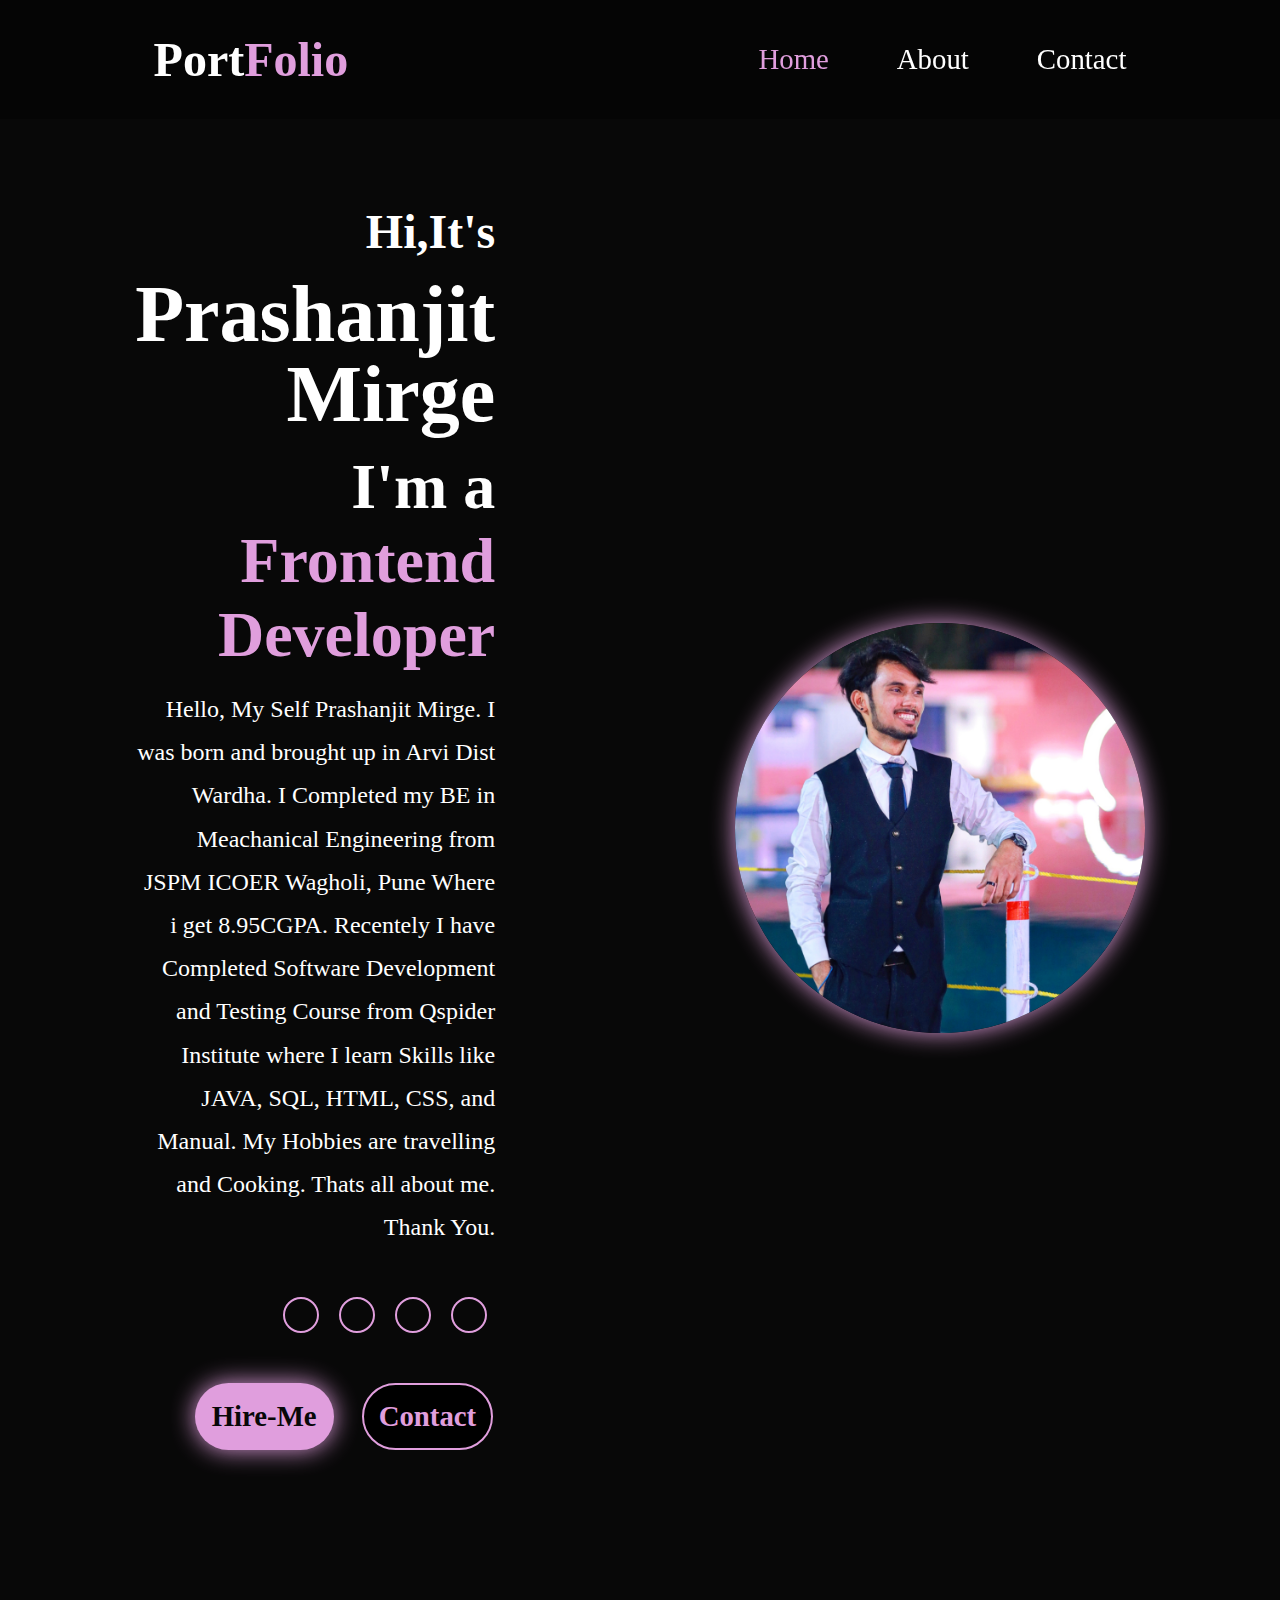
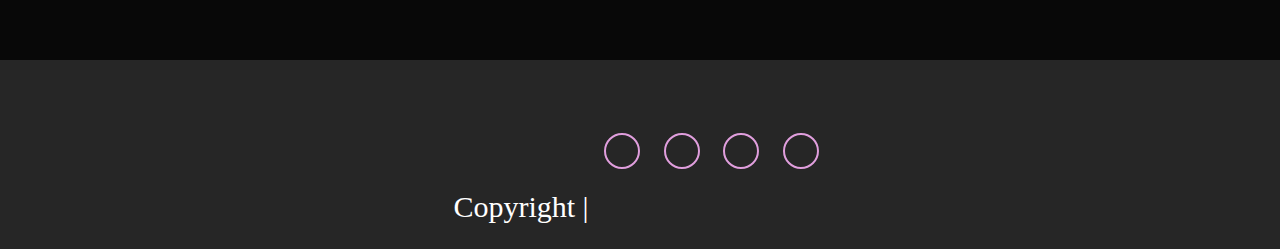
<file: 1_PortfolioWebsite/index.html>
<!DOCTYPE html>
<html lang="en">
<head>
  <meta charset="UTF-8">
  <meta name="viewport" content="width=device-width, initial-scale=1.0">
  <title>PortFolio</title>
  <link rel="stylesheet" href="https://cdnjs.cloudflare.com/ajax/libs/font-awesome/6.6.0/css/all.min.css" integrity="sha512-Kc323vGBEqzTmouAECnVceyQqyqdsSiqLQISBL29aUW4U/M7pSPA/gEUZQqv1cwx4OnYxTxve5UMg5GT6L4JJg==" crossorigin="anonymous" referrerpolicy="no-referrer" />

  <link rel="stylesheet" href="index.css">
</head>
<body>
 <header class="header">
  <a href="#home" class="logo">Port<span>Folio</span></a>
  
  <i class="fa-solid fa-bars" id="menu-icon"></i>

  <nav class="navbar">
    <a href="#home" id="homes" onclick="homes()">Home</a>
    <a href="#about" id="abouts" onclick="abouts()">About</a>
    <a href="#contact" id="contacts" onclick="contacts()">Contact</a>
  </nav>
 </header>

 <section class="home" id="home">

  <div class="home-content">
    <h2>Hi,It's</h2><br>
    <h1>Prashanjit Mirge</h1>
    <h3>I'm a <span>Frontend Developer</span></h3>
    <p>Hello, My Self Prashanjit Mirge. I was born and brought up in Arvi Dist Wardha. I Completed my BE in Meachanical Engineering from JSPM ICOER Wagholi, Pune Where i get 8.95CGPA. Recentely I have Completed Software Development and Testing Course from Qspider Institute where I learn Skills like JAVA, SQL, HTML, CSS, and Manual. My Hobbies are travelling and Cooking. Thats all about me. Thank You.</p>

    <div class="social-icons">
        <a href="#"><i class="fa-brands fa-github"></i></a>
        <a href="#"><i class="fa-brands fa-linkedin"></i></a>
        <a href="#"><i class="fa-brands fa-instagram"></i></a>
        <a href="#"><i class="fa-brands fa-facebook"></i></a>
    </div>
    
    <div class="btn-group">
       <a href="#" class="btn">Hire-Me</a>
       <a href="#contact" class="btn">Contact</a>
    </div>


  </div>

  <div class="home-img">
    <img src="images/IMG_20230601_215106_329.jpg" alt="img">
  </div>

 </section>

 <!-- About -->
  <div id="about" class="about">
     <div class="container">
         <div class="row">
            <div class="about-col-1">
              <img src="images/IMG_20230601_215106_329.jpg" alt="">
            </div>
               
            <div class="about-col-2">
              <h1 class="sub-title">About Me</h1>
              <p>Hello, My Self Prashanjit Mirge. I was born and brought up in Arvi Dist Wardha. I Completed my BE in Meachanical Engineering from JSPM ICOER Wagholi, Pune Where i get 8.95CGPA. Recentely I have Completed Software Development and Testing Course from Qspider Institute where I learn Skills like JAVA, SQL, HTML, CSS, and Manual. My Hobbies are travelling and Cooking. Thats all about me. Thank You.</p>

              <div class="about-info">
                <div class="skills">Skills
                  <div class="skill-content">
                    <ul>
                       <li><span>FrontEnd</span><br>HTML, CSS, JS</li>
                       <li><span>BackEnd</span><br>Java</li>
                       <li><span>DataBase</span><br>SQL</li>
                       <li><span>Testing</span><br>Manual, Selenium</li>
                    </ul>
                  </div>
                </div>
            

                <div class="edu">Education
                  <div class="skill-content">
                    <ul>
                       <li><span>BE in Mechanical Engg</span><br>JSPM ICOER Wagholi, Pune. <br>CGPA 8.95 | 2022</li>

                       <li><span>Diploma in Mechanical Engg</span><br>Government Polytechnic, Arvi. <br>Percentage 72.18 | 2019</li>
                       
                    </ul>
                  </div>
                </div>

              </div>

            </div>
         </div>
     </div>
  </div>

  <!-- ***********contact*********** -->
   <div id="contact" class="contact">
       <div class="container">
          <div class="row">
              <div class="contact-left">
                <h1 class="sub-title">Contact Me</h1>
                <p><i class="fa-solid fa-envelope"></i> prashanjitmirge@gmail.com</p>
                <p><i class="fa-solid fa-phone"></i> 7972849822</p>
                <div class="social-icons s2">
                  <a href="#"><i class="fa-brands fa-github"></i></a>
                  <a href="#"><i class="fa-brands fa-linkedin"></i></a>
                  <a href="#"><i class="fa-brands fa-instagram"></i></a>
                  <a href="#"><i class="fa-brands fa-facebook"></i></a>
                </div>
                <div class="btn-group btn2">
                  <a href="images/Prashanjit_FResume.pdf" download class="btn">Download CV</a></div>
              </div>

              <div class="contact-right">
                <form>
                   <input type="text" name="Name" placeholder="Your Name" required>

                   <input type="text" name="Email" placeholder="Your Email" required>

                   <textarea name="Message" rows="6" placeholder="Your Message" id=""></textarea>
                   <button type="submit" class="btn btn2 btn3">Send Message</button>
                </form>
              </div>
          </div>
       </div>
   </div>
  
  
  <footer class="fot-1">
   <p>Copyright |  <a href="#"><i class="fa-brands fa-github"></i></a>
    <a href="#"><i class="fa-brands fa-linkedin"></i></a>
    <a href="#"><i class="fa-brands fa-instagram"></i></a>
    <a href="#"><i class="fa-brands fa-facebook"></i></a></p>
  </footer>

  <script src="index.js">
  </script>
</body>
</html>
</file>
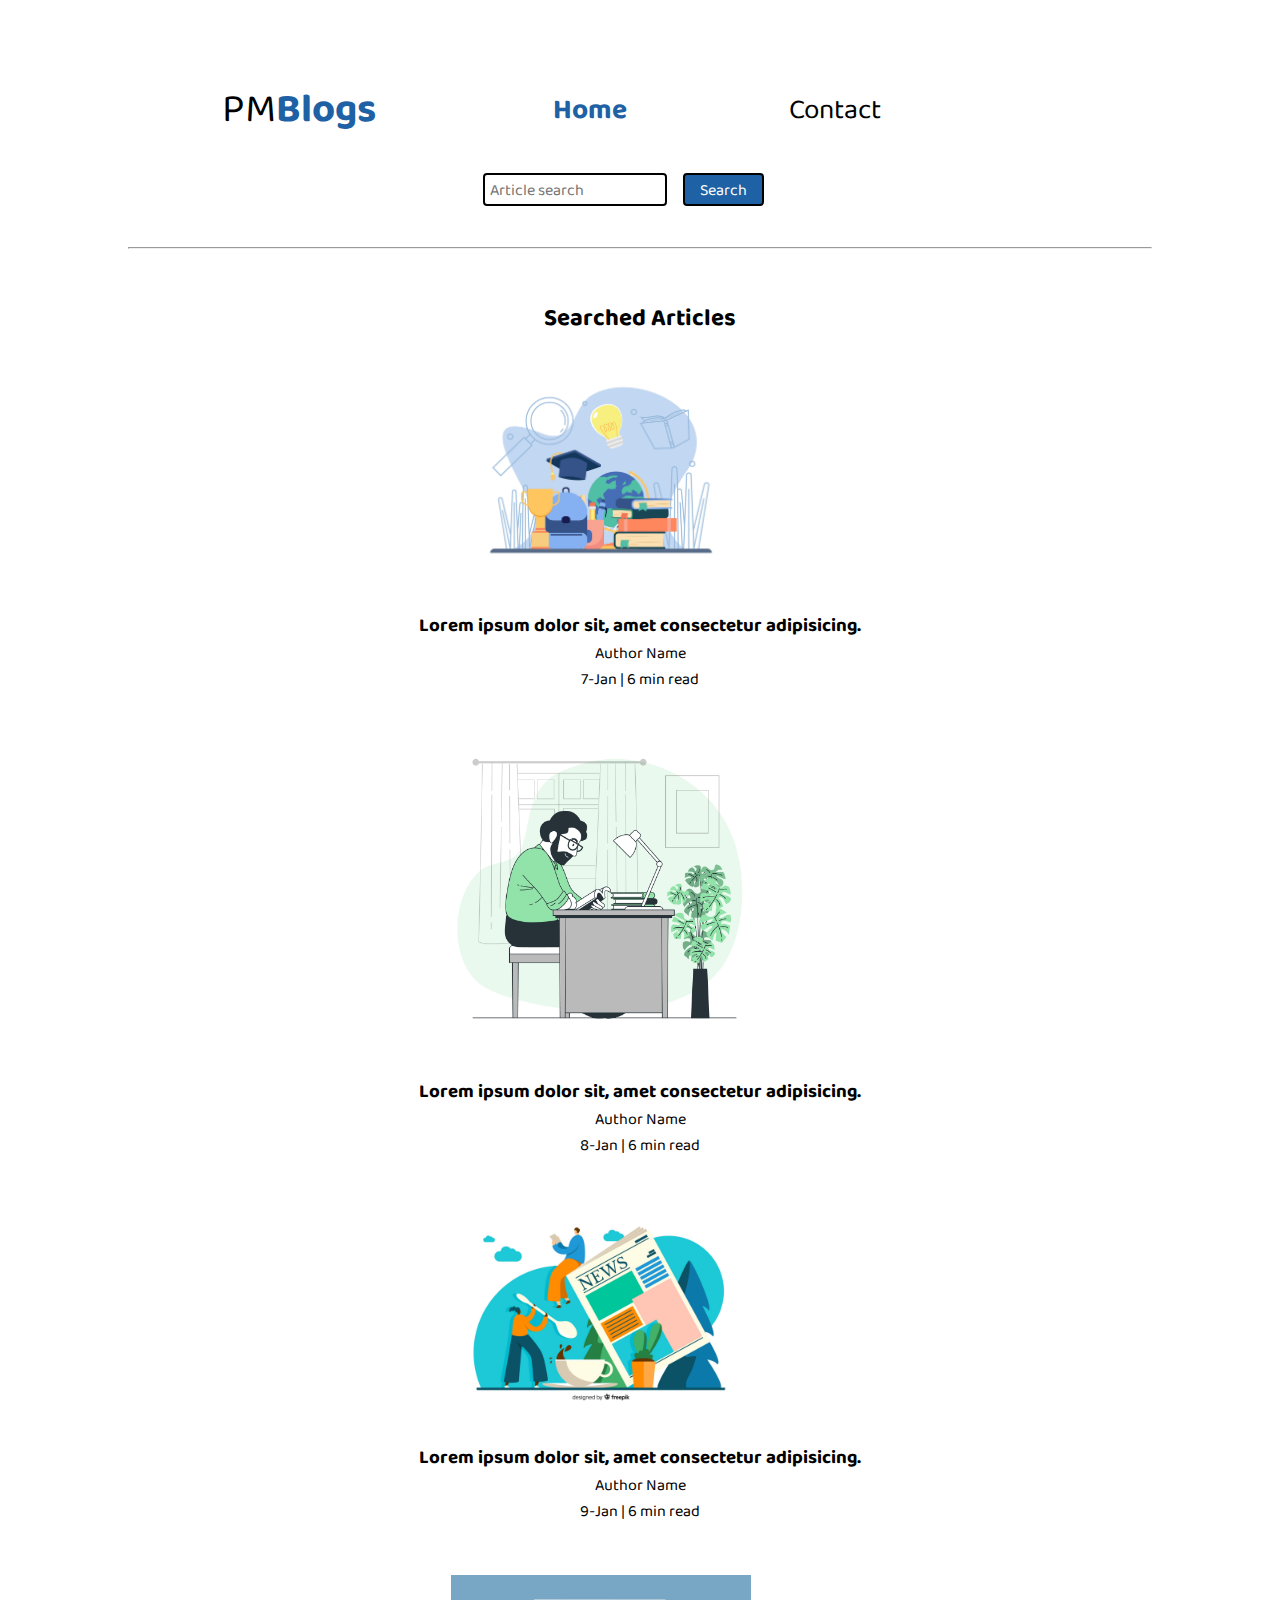
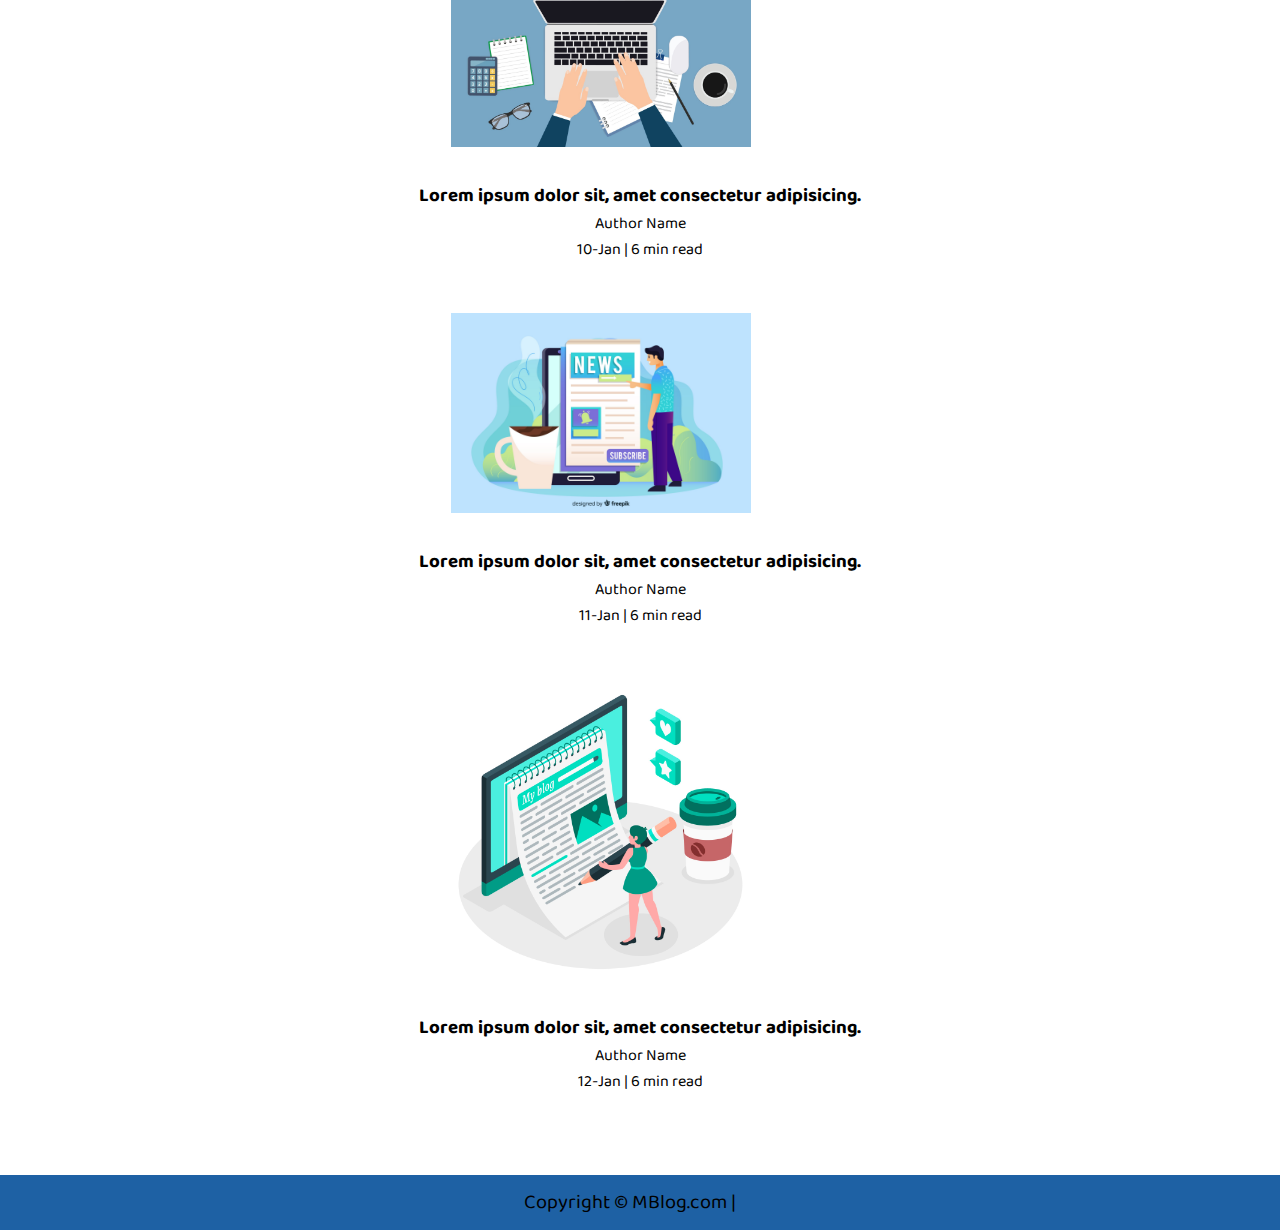
<file: 2_BlogPlatform/search.html>
<!DOCTYPE html>
<html lang="en">
  <head>
    <meta charset="UTF-8" />
    <meta name="viewport" content="width=device-width, initial-scale=1.0" />
    <title>BLogPlatform</title>
    <link rel="stylesheet" href="css/utils.css" />
    <link rel="stylesheet" href="css/style.css" />
    <link rel="stylesheet" href="css/mobile.css" />

    <link rel="stylesheet" href="https://cdnjs.cloudflare.com/ajax/libs/font-awesome/6.6.0/css/all.min.css" integrity="sha512-Kc323vGBEqzTmouAECnVceyQqyqdsSiqLQISBL29aUW4U/M7pSPA/gEUZQqv1cwx4OnYxTxve5UMg5GT6L4JJg==" crossorigin="anonymous" referrerpolicy="no-referrer" />

  </head>
  <body>
    <!-- ********navbar******* -->
    <nav class="navigation max-width-1 m-auto">
       <div class="nav-left">PM<span>Blogs</span>
         <ul>
            <li><a id="home" href="/">Home</a></li>
            <li><a href="./contact.html">Contact</a></li>
          </ul>
       </div>

       <div class="nav-right">
        <form action="./search.html" method="get">
        <input   class="form-input" type="text" name="query" placeholder="Article search">
        <button class="btn">Search</button>
        </form> 
       </div>
    </nav>

    <div class="max-width-1 m-auto"><br><hr></div>

<!-- *******content****** -->
  


<!-- *********************Articles********** -->


    <div class="home-articles max-width-1 m-auto font1 my-2">
      <h2>Searched Articles</h2>

        <div class="home-article">
          <div class="home-article-img">
            <img src="images/img1.jpg" alt="article">
          </div>

             <div class="home-article-content font1">
              <a href="./blog.html"> <h3>Lorem ipsum dolor sit, amet consectetur adipisicing.</h3></a>
               
              <div>Author Name</div>
                <span>7-Jan | 6 min read</span>
             </div>
        </div>

        <div class="home-article">
          <div class="home-article-img">
            <img src="images/img2.jpg" alt="article">
          </div>

             <div class="home-article-content font1">
              <a href="./blog.html"> <h3>Lorem ipsum dolor sit, amet consectetur adipisicing.</h3></a>

              <div>Author Name</div>
                <span>8-Jan | 6 min read</span>
             </div>
        </div>

        <div class="home-article">
          <div class="home-article-img">
            <img src="images/img3.jpg" alt="article">
          </div>

             <div class="home-article-content font1">
              <a href="./blog.html"> <h3>Lorem ipsum dolor sit, amet consectetur adipisicing.</h3></a>
               
              <div>Author Name</div>
                <span>9-Jan | 6 min read</span>
             </div>
        </div>

        <div class="home-article">
          <div class="home-article-img">
            <img src="images/home.jpg" alt="article">
          </div>

             <div class="home-article-content font1">
              <a href="./blog.html"> <h3>Lorem ipsum dolor sit, amet consectetur adipisicing.</h3></a>
              
              <div>Author Name</div>
                <span>10-Jan | 6 min read</span>
             </div>
        </div>

        <div class="home-article">
          <div class="home-article-img">
            <img src="images/img4.jpg" alt="article">
          </div>

             <div class="home-article-content font1">
              <a href="./blog.html"> <h3>Lorem ipsum dolor sit, amet consectetur adipisicing.</h3></a>
              
              <div>Author Name</div>
                <span>11-Jan | 6 min read</span>
             </div>
        </div>

        <div class="home-article">
          <div class="home-article-img">
            <img src="images/img5.jpg" alt="article">
          </div>

             <div class="home-article-content font1">
              <a href="./blog.html"> <h3>Lorem ipsum dolor sit, amet consectetur adipisicing.</h3></a>
              
              <div>Author Name</div>
                <span>12-Jan | 6 min read</span>
             </div>
        </div>

    </div>


<!-- ****************foooter************* -->
    <div class="footer  m-auto">
        <p>Copyright &copy; MBlog.com |</p>
        <div class="social-icons">
          <a href="#"><i class= "fa-brands fa-github"></i></a>
          <a href="#"><i class="fa-brands fa-linkedin"></i></a>
          <a href="#"><i class="fa-brands fa-instagram"></i></a>
          <a href="#"><i class="fa-brands fa-facebook"></i></a>
      </div>
    </div>
  </body>
</html>
</file>
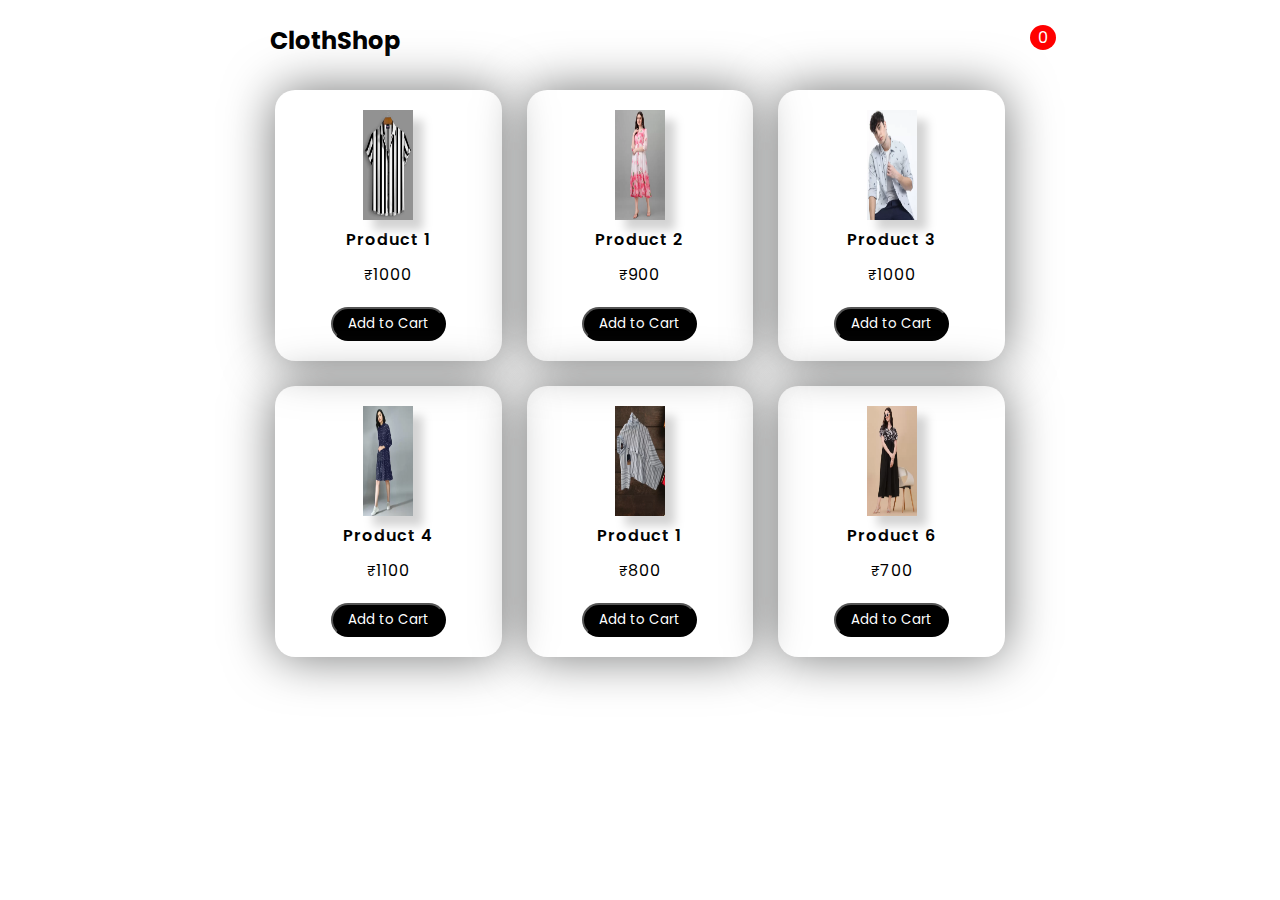
<file: 3_ProductPage/product.html>
<!DOCTYPE html>
<html lang="en">
<head>
    <meta charset="UTF-8">
    <meta name="viewport" content="width=device-width, initial-scale=1.0">
    <title>Product Page</title>
    <link rel="stylesheet" href="product.css">
    <link rel="stylesheet" href="https://cdnjs.cloudflare.com/ajax/libs/font-awesome/6.6.0/css/all.min.css" integrity="sha512-Kc323vGBEqzTmouAECnVceyQqyqdsSiqLQISBL29aUW4U/M7pSPA/gEUZQqv1cwx4OnYxTxve5UMg5GT6L4JJg==" crossorigin="anonymous" referrerpolicy="no-referrer" />
    <link rel="stylesheet" href="product.css">
</head>
<body>
    <div class="container">
        <header>
            <h2>ClothShop</h2>
            <div class="shoppingBasket">
                <i class="fa fa-cart-shopping fa-xl"></i>
                <span class="quantity">0</span>
            </div>
        </header>

        <div class="products"></div>
    </div>

<div class="cart">
    <h3>Your Cart</h3>
    <ul class="productList"></ul>

    <div class="checkout">
        <div class="total"><small>Subtotal (0 items)</small>₹0</div>
        <div class="close">Close</div>
    </div>
</div>
<script src="product.js"></script>
</body>
</html>
</file>
<file: 1_PortfolioWebsite/index.css>
*{
  margin: 0;
  padding: 0;
  font-family:"Poppins";
  box-sizing: border-box;
  text-decoration: none;
  border: none;
  outline: none;
  scroll-behavior: smooth;
}
hmtl{
  font-size: 60%;
  overflow-x: hidden;
}
body{
  background: #080808;
  color: white;
}
.header{
  position: fixed;
  width: 100%;
  top: 0;
  left: 0;
  padding: 2rem 12%;
  background: rgba(0, 0,0,0.3);
  backdrop-filter: blur(10px);
  display: flex;
  justify-content: space-between;
  align-items: center;
  z-index: 100;
}
#menu-icon{
  font-size: 3.6rem;
  color: #e09edd;
  display: none;
}
.logo{
  font-size: 3rem;
  color: white;
  font-weight: 800;
  cursor: pointer;
  transition: 0.3s ease;
}
.logo:hover{
  transform: scale(1.1);
}
span{
  color: #e09edd;
}
.navbar #homes{
  color: #e09edd;
}
.navbar a{
  font-size: 1.8rem;
  color: white;
  margin-left: 4rem;
  font-weight: 500;
  border-bottom: 3px solid transparent;
  transition: 0.3;
}
.navbar a:hover{
  border-bottom: 3px solid #e09edd;
  color: #e09edd;
}

/* Home */
section{
  min-height: 100vh;
  padding: 13rem 12%;
}
.home{
  display: flex;
  align-items: center;
  justify-content: center;
  gap: 15rem;
}
.home-content{
  display: flex;
  flex-direction: column;
  align-items: flex-end;
  text-align: right;
}
.home-content h1{
  font-size: 5rem;
  font-weight: 700;
  margin-top: 1.5rem;
  line-height: 1;
}
.home-content h2{
  font-size: 3rem;
  font-weight: 600;
  margin-top: 1.5rem;
  line-height: 0;
}
.home-content h3{
  font-size: 4rem;
  margin: 1rem 0;
}
.home-content p{
  font-size: 1.5rem;
  font-weight: 500;
  line-height: 1.8;
}
.home-img img{
  width: 32vw;
  border-radius: 50%;
  box-shadow: 0 0 25px #e09edd;
  transition: 0.4s ease-in-out;
}
.home-img img:hover{
  box-shadow: 0 0 25px #e09edd,
              0 0 50px #e09edd,
              0 0 100px #e09edd;
}

.social-icons a{
  display: inline-flex;
  justify-content: center;
  align-items: center;
  font-size: 3rem;
  padding: 1rem;
  background: transparent;
  border: 2px solid #e09edd;
  border-radius: 50%;
  color: #e09edd;
  margin: 3rem 0.5rem;
  transition: 0.3s ease;
}
.social-icons a:hover{
  color: white;
  background-color: #e09edd;
  transform: scale(1.2) translateY(-5px);
  box-shadow: 0 0 25px #e09edd;
}
.btn-group{
  display: flex;
  gap: 1.5rem;
}
.btn{
  display: inline-block;
  padding:15px;
  margin: 2px;
  background: #e09edd;
  box-shadow: 0 0 25px #e09edd;
  border-radius: 3rem;
  font-size: 1.8rem;
  color: #080808;
  border: 2px solid transparent;
  font-weight: 600;
  transition: 0.3s ease-in-out;
}
.btn:hover{
  transform: scale(1.05);
  box-shadow: 0 0 25px #e09edd,
              0 0 50px #e09edd;
}
.btn-group a:nth-of-type(2){
  background-color: black;
  color: #e09edd;
  border: 2px solid #e09edd;
  box-shadow: 0 0 25px transparent;

}
.btn-group a:nth-of-type(2):hover{
 box-shadow: 0 0 25px #e09edd;
 background-color: #e09edd;
 color: black;
}

/* About ************************/

#about{
  padding: 130px 0;
  color: white;
  margin-top: 550px;
  margin-bottom: 100px;
  display: none;
}
.row{
  display: flex;
  justify-content: space-between;
  flex-wrap: wrap;
}

.about-col-1{
  flex-basis: 35%;

}
.about-col-1 img{
  width: 25vw;
  border-radius: 50%;
  box-shadow: 0 0 25px #e09edd;
  transition: 0.4s ease-in-out;
  margin-left: 154px;
  margin-top: 105px;
}
.about-col-1 img:hover{
  box-shadow: 0 0 25px #e09edd,
              0 0 50px #e09edd,
              0 0 100px #e09edd;
}
.about-col-2{
  flex-basis: 50%;

}
.sub-title{
  font-size: 60px;
  font-weight: 600;
  color: White;
  text-align: center;
  margin-top: 25px;
}
.about-col-2 p{
  font-size: 25px;
  margin-right: 15px;
  margin-top: 26px;
}
.about-info{
  display: flex;
  /* justify-content:space-evenly; */
  text-align: center;
  margin-top: 98px;
  font-size: 35px;
  color: white;
}
.skills{
 margin-right: 50px;

 font-weight: 500;
 cursor: pointer;
 position: relative;
}
.skill-content li{
  font-size: 22px;
  margin-left: 35px;
  line-height: 32px;
  margin-top: 14px;
  list-style: none;
  
}

/* ***********contact******* */
#contact{
  margin-top: 550px;
  margin-bottom: 100px;
  display: none;
}
.sub-title{
  margin-left: 13px;
  margin-top: 1px;
}

.contact-left{
  flex-basis: 35%;
}
.contact-left h1{
  margin-left: -155px;
  margin-bottom: 10px;
}
.contact-right{
  flex-basis: 50%;
}

.contact-left p{
  margin-top: 12px;
  font-size: 40px;
  margin-left: 119px;

}
.s2{
  margin-left: 86px;
  font-size: 10px;
  margin-top: -28px;
}
.btn2{
  margin-left: 150px;
  margin-top: 0px;
  padding: 20px 60px;
}
.contact-right form{
  width: 100%;
}
form input, form textarea{
  width: 85%;
  border: 0;
  outline: none;
  background: #262626;
  padding: 15px;
  margin: 15px 0;
  color: #fff;
  font-size: 18px;
  border-radius: 6px;
}
.btn3{
  margin-left: 238px;
  margin-top: 28px;
  padding: 20px 60px;
}
.fot-1{
  width: 100%;
  text-align: center;
  padding: 25px 0;
  background: #262626;
  font-weight: 300;

  font-size: 30px;
}
.fot-1 .fa-brands{
  display: inline-flex;
  justify-content: center;
  align-items: center;
  padding: 1rem;
  background: transparent;
  border: 2px solid #e09edd;
  border-radius: 50%;
  color: #e09edd;
  margin: 3rem 0.5rem;
  transition: 0.3s ease;
  
}
.fot-1 .fa-brands:hover{
  color: white;
  background-color: #e09edd;
  transform: scale(1.2) translateY(-5px);
  box-shadow: 0 0 15px #e09edd;
}



/* css for mobile****************** */
@media only screen and (max-width:600px){
  
}
</file>
<file: 2_BlogPlatform/css/utils.css>
@import url("https://fonts.googleapis.com/css2?family=Roboto:ital,wght@0,100;0,300;0,400;0,500;0,700;0,900;1,100;1,300;1,400;1,500;1,700;1,900&display=swap");
@import url("https://fonts.googleapis.com/css2?family=Baloo+Bhai+2:wght@400..800&family=Roboto:ital,wght@0,100;0,300;0,400;0,500;0,700;0,900;1,100;1,300;1,400;1,500;1,700;1,900&display=swap");

:root {
  /* color: rgb(120 167 197); */
  --main-bg-color:rgb(30, 97, 164);
  --font1: "Baloo Bhai 2", sans-serif;
  --font2: "Roboto", sans-serif;
}

.font1 {
  font-family: var(--font1);
}

.font2 {
  font-family: var(--font2);
}

.max-width-1 {
  max-width: 80vw;
}

.max-width-2 {
  max-width: 60vw;
}
.m-auto {
  margin: auto;
}
.my-2{
  margin-top: 32px;
  margin-bottom: 12px;
}
.btn {
  padding: 0px 15px;
  padding-top: 3px;
  border: 2px solid black;
  border-radius: 4px;
  font-family: var(--font1);
  font-size: 16px;
  cursor: pointer;
  transition: 0.3s ease-in-out;
  background: transparent;
  /* color: var(--main-bg-color); */
  color: white;
  background-color: var(--main-bg-color);
}
/* .btn:hover {
  color: white;
  background-color: var(--main-bg-color);
} */
.form-input {
  padding: 0px 5px;
  padding-top: 3px;
  font-size: 16px;
  border: 2px solid black;
  border-radius: 4px;
  margin: 0 13px;
  font-family: var(--font1);
}

.form-box input, textarea{
  width: 52vw;
  padding: 10px 6px;
  margin: 7px 0px;
  font-family: var(--font2);
  background: var(--main-bg-color);
  color: white;
  border: 2px solid black;
  border-radius: 6px ;
}
.form-box ::placeholder{
  color: white;
  font-size: 16px;
}
</file>
<file: 2_BlogPlatform/css/style.css>
* {
  margin: 0;
  padding: 0;
}
.navigation {
  margin-top: 25px;
  font-family: var(--font1);
  /* height: 74px; */
  /* background-color: red; */
  display: flex;
  justify-content: space-between;
  align-items: center;
}
.nav-left {
  font-size: 40px;
  display: flex;
  padding-top: 10px;
}
.nav-left span{
  font-weight: bolder;
  color: var(--main-bg-color);
}
.nav-left ul {
  display: flex;
  align-items: center;
  margin: 0 96px;
  font-size: 28px;
  font-family: var(--font1);
}
.nav-left ul li #home {
  color: var(--main-bg-color);
  font-weight: bolder;
  /* border-bottom: 3px solid var(--main-bg-color); */
}
.nav-left ul li #contact {
  color: var(--main-bg-color);
  font-weight: bolder;
  /* border-bottom: 3px solid var(--main-bg-color); */
}
.nav-left ul li {
  list-style: none;
  margin: 0 14px;
  font-family: var(--font1);
}
.nav-left ul li a {
  text-decoration: none;
  color: black;
  margin: 0px 67px;
 
}
/* .nav-left ul a:hover {
  color: var(--main-bg-color);
  font-weight: bolder;
  border-bottom: 3px solid var(--main-bg-color);
} */
/* ********************content******************** */

.content {
  height: 100%;
  background-color: white;
  display: flex;
  padding: 9px;
}
.content-left {
  width: 50%;
  font-family: var(--font1);
  display: flex;
  flex-direction: column;
  justify-content: center;
  padding-left: 49px;
}
.content-right {
  width: 50%;
  display: flex;
  align-items: center;
  justify-content: center;
}
.content-right img {
  height: 355px;
  border: 2px solid black;
  border-radius: 22px;
}

/* ********************Articles******************** */
.home-articles {
  padding: 18px;
  margin-top: 32px;
}
.home-article {
  display: flex;
  margin: 25px;
}
.home-article img {
  width: 300px;
}
.home-article-content {
  align-items: center;
  padding: 25px;
}
.home-article-content a{
  text-decoration: none;
  color: black;
}

/* ********************Footer******************** */
.footer {
  height: 55px;
  background-color: var(--main-bg-color);
  display: flex;
  align-items: center;
  justify-content: center;
  /* flex-direction: column; */
  color: black;
  font-family: var(--font1);
  font-size: 20px;
}
.social-icons a {
  color: black;
  justify-content: center;
  align-items: center;
  background: transparent;
  border-radius: 50%;
  transition: 0.3s ease;
  margin-left: 5px;
}
.social-icons a:hover {
  color: black;
  transform: scale(1.2) translateY(-5px);
  box-shadow: 0 0 25px #1d1b1d;
}
</file>
<file: 2_BlogPlatform/css/mobile.css>
@media  screen and (max-width:1700px) {
  .navigation{
    flex-direction: column;
    margin-bottom: 23px;
    margin-top: 68px;
    justify-content: space-evenly;
  }
  /* .nav-left .logo{
    flex-direction:column;
  } */
  .nav-left{
    /* flex-direction: column; */
    text-align: center;
    /* margin-left: 200px; */
    margin-bottom: 30px;
    /* margin-top: 20px; */
  }
  .nav-left ul {
    display: flex;
    align-items: center;
    /* margin-top: 97px; */
    font-size: 28px;
    font-family: var(--font1);
    flex-direction: row;
}

  /* *****************content***************** */
  .content-left{
    text-align: center;
    width: 90%;
  }
  .content-right{
    display: none;
  }

  .home-articles h2{
    text-align: center;
  }
  .home-article{
    flex-direction: column;
  }
  .home-article-img{
    text-align: center;
    width: 70vw;
  }
  .home-article-content{
    text-align: center;
  }
  .form-input{
     width: 50%;
  }
  .form-box input, textarea{
    width: 66vw;
  }

  /* ***********contact page*********** */
  .contact-content {
    /* width: 50%; */
    text-align: center;
  }
  .contact-content::after{
    content: "";
    opacity: 0.40;
    background-image: url("../images/home.jpg");
    top: 0;
    left: 0;
    width: 100%;
    height: inherit;
    border-radius: 12px;
    position: absolute;
    z-index: -1;
  }


}
</file>
<file: 3_ProductPage/product.css>
@import url('https://fonts.googleapis.com/css2?family=Poppins:ital,wght@0,100;0,200;0,300;0,400;0,500;0,600;0,700;0,800;0,900;1,100;1,200;1,300;1,400;1,500;1,600;1,700;1,800;1,900&display=swap');

*{
  margin: 0px;
  padding: 0px;
  font-family: "Poppins";
  box-sizing: border-box;
}
body{
  background-color: #fff;

}
.container{
  margin: auto;
  transition: 0.5s;
  width: 900px;
  max-width: 90vw;
}
header{
  display: flex;
  align-items: center;
  justify-content: space-between;
  padding:  15px 80px;
  cursor: pointer;
  height: 80px;
}
.shoppingBasket{
  position: relative;
}
.shoppingBasket .quantity{
  background-color: red;
  color:#fff;
  border-radius: 50%;
  padding: 0 8px;
  position: absolute;
  top: -15px;
  left: 20px;

}
img{
  width: 50px;
}
.products{
  display: grid;
  grid-template-columns: repeat(3,1fr);
  column-gap: 25px;
  row-gap: 25px;
  margin: 10px 30px;
  padding: 0 55px;
}
.products .item{
  text-align: center;
  padding: 20px;
  border-radius: 20px;
  box-shadow: 0 0px 50px #757676;
  letter-spacing: 1px;
  cursor: pointer;
}
.products .item img{
  height: 110px;
  filter: drop-shadow(10px 10px 5px #d3d3d3);
}
.products .item img:hover{
  scale: 1.2;
  transition: 0.5s;
}
.products .item .name{
  font-weight: 600;
}
.products .item .price{
  margin: 10px;
}
.products .item button{
  background-color: black;
  color: white;
  padding: 5px 15px;
  border-radius: 20px;
  margin-top: 10px;
  cursor: pointer;
  outline: none;
}
.cart{
  position: fixed;
  top: 0;
  left: 100%;
  width: 400px;
  background: #453e3b;
  height: 100vh;
  transition: 0.5s;
}
.cart h3{
  font-weight: 100;
  text-align: center;
  color: #fff;
  margin-top: 10px;
}
.cart .checkout{
  position: absolute;
  bottom: 0;
  width: 100%;
  display: grid;
  grid-template-columns: repeat(2,1fr);
}
.cart .checkout div{
  width: 100%;
  height: 60px;
  display: flex;
  align-items: center;
  justify-content: center;
  font-weight: bold;
  cursor: pointer;
  background-color: beige;
}
.cart .checkout .close{
  background-color: #000;
  color: #fff;
}
.active .cart{
  left:calc(100% - 400px)
}
.fa-star{
  color: rgb(225, 126, 13);
}
.productList{
  padding: 15px;
  height: auto;
}
.productList li{
  display: grid;
  grid-template-columns: 100px repeat(3,1fr);
  color: #fff;
  row-gap: 10px;
  margin-bottom: 20px;
  border-bottom: 1px solid;
}
.productList li img{
  width: 50px;
  background: #fff;
}
.productList li div{
  display: flex;
  align-items: center;
  justify-content: center;
}
.productList li button{
  width: 25px;
  height: 25px;
  border-radius: 50%;
  border: none;
  outline: none;
  cursor: pointer;
}

.productList li .count{
padding: 10px;
}

@media only screen and (max-width:770px){
  .products{
    grid-template-columns: repeat(2,1fr);
  }
}

@media only screen and (max-width:550px) {
  header{
    padding: 25px;
  }
  .products{
    display: block;
    padding: 5px;
  }
  .products .item{
    margin-bottom: 20px;
  }
}
</file>
